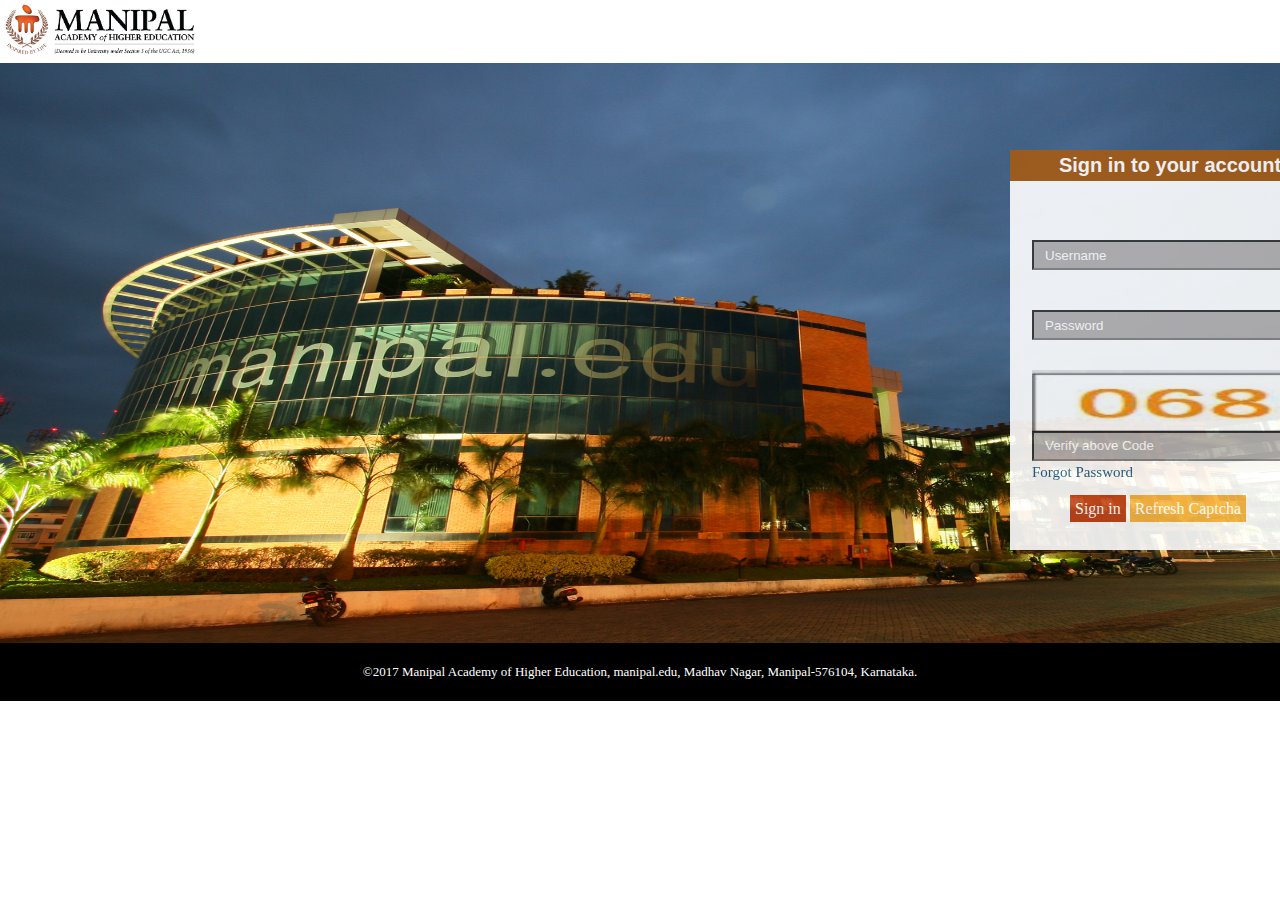
<file: Project2: College SLCM/index.html>
<!DOCTYPE html>
<html lang="en">

<head>
    <meta charset="UTF-8">
    <meta name="viewport" content="width=device-width, initial-scale=1.0">
    <title>MU SLcM</title>
    <link rel="stylesheet" href="style.css">
</head>

<body>
    <header><img src="mahe.png" alt=""></header>
    <div class="background">
        <img src="mahebuilding.jpg" alt="">
    </div>

    <div class="box">
        <h2>Sign in to your account</h2>
        <input type="text" id="username" placeholder="Username">
        <input type="password" id="password" placeholder="Password">
        <img src="captcha.jpg">
        <input type="text" id="captcha" placeholder="Verify above Code">
        <p class="forgot">Forgot Password</p>

        <span class="button sign">Sign in</span>
        <span class="button refresh">Refresh Captcha</span>
    </div>
    <footer>
        <p>&copy2017 Manipal Academy of Higher Education, manipal.edu, Madhav Nagar, Manipal-576104, Karnataka.</p>
    </footer>
</body>

</html>
</file>
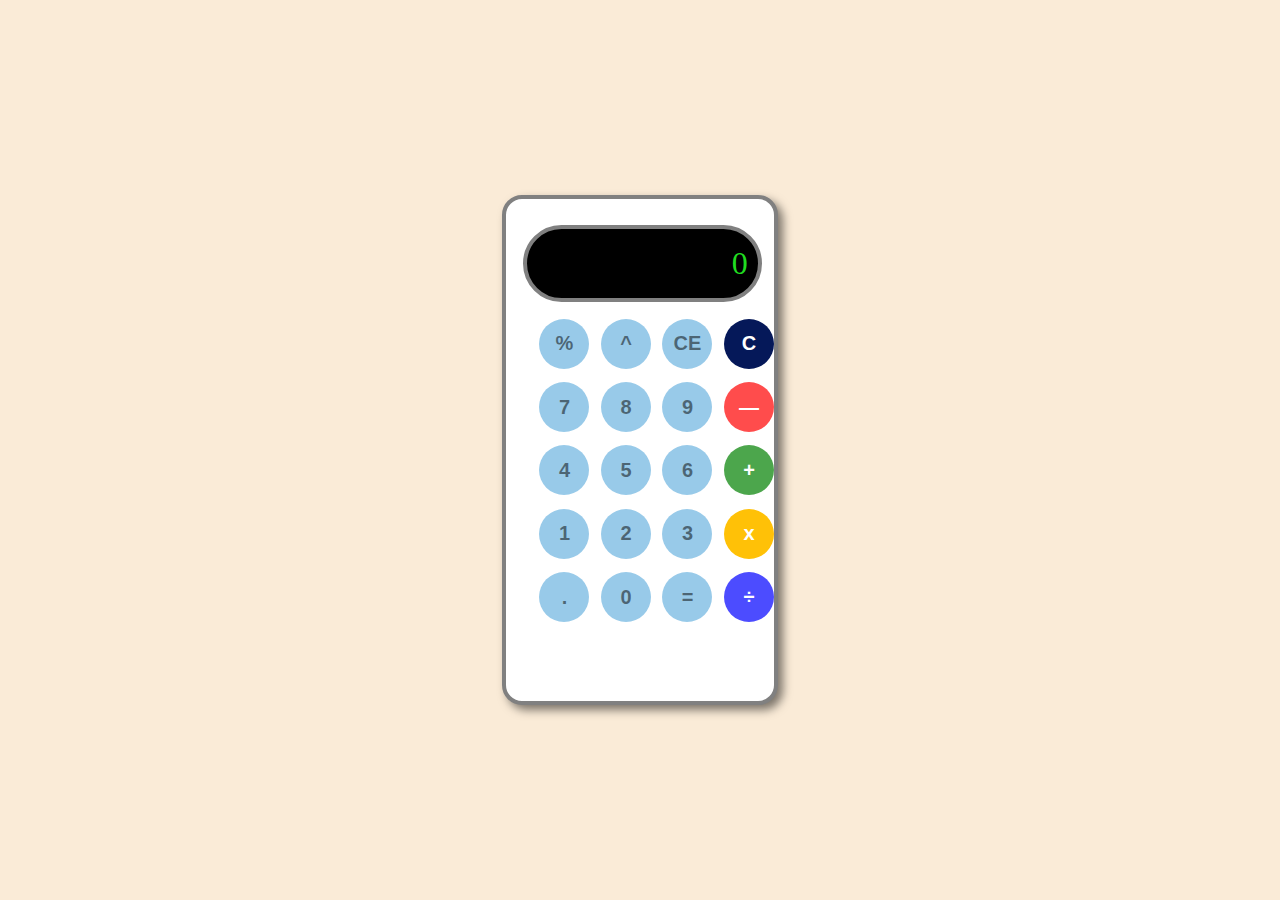
<file: Project5: Calculator/index.html>
<!DOCTYPE html>
<html lang="en">

<head>
    <meta charset="UTF-8">
    <meta name="viewport" content="width=device-width, initial-scale=1.0">
    <title>Document</title>
    <link rel="stylesheet" href="style.css">
</head>

<body>
    <div class="container">
        <div id="display">0
        </div>
        <div class="options">
            <div class="line1">
                <button onclick="press('%')" style="font-weight: 800;">%</button>
                <button onclick="press('**')" style="font-weight: 800;">^</button>
                <button onclick="remove()" style="font-weight: 750;">CE</button>
                <button class="clear" onclick="clearDisplay()" style="background-color: rgb(5, 24, 89); color: white;">C</button>
            </div>
            <div class="line2">
                <button onclick="press('7')" style="font-weight: 800;">7</button>
                <button onclick="press('8')" style="font-weight: 800;">8</button>
                <button onclick="press('9')" style="font-weight: 800;">9</button>
                <button class="operator" onclick="press('-')" style="background-color: rgba(255, 0, 0, 0.700); color: white">—</button>
            </div>
            <div class="line3">
                <button onclick="press('4')" style="font-weight: 800;">4</button>
                <button onclick="press('5')" style="font-weight: 800;">5</button>
                <button onclick="press('6')" style="font-weight: 800;">6</button>
                <button class="operator" onclick="press('+')" style="background-color: rgba(0, 128, 0, 0.700); color: white">+</button>
            </div>
            <div class="line4">
                <button onclick="press('1')" style="font-weight: 800;">1</button>
                <button onclick="press('2')" style="font-weight: 800;">2</button>
                <button onclick="press('3')" style="font-weight: 800;">3</button>
                <button class="operator" onclick="press('*')" style="background-color: rgb(255, 193, 7); color: white">x</button>
            </div>
            <div class="line5">
                <button onclick="press('.')" style="font-weight: 800;">.</button>
                <button onclick="press('0')" style="font-weight: 800;">0</button>
                <button class="equal" onclick="calculate()" style="font-weight: 800;">=</button>
                <button class="operator" onclick="press('/')" style="background-color: rgba(0, 0, 255, 0.700); color: white"">÷</button>
            </div>
        </div>
    </div>
    <script src="script.js"></script>
</body>

</html>
</file>
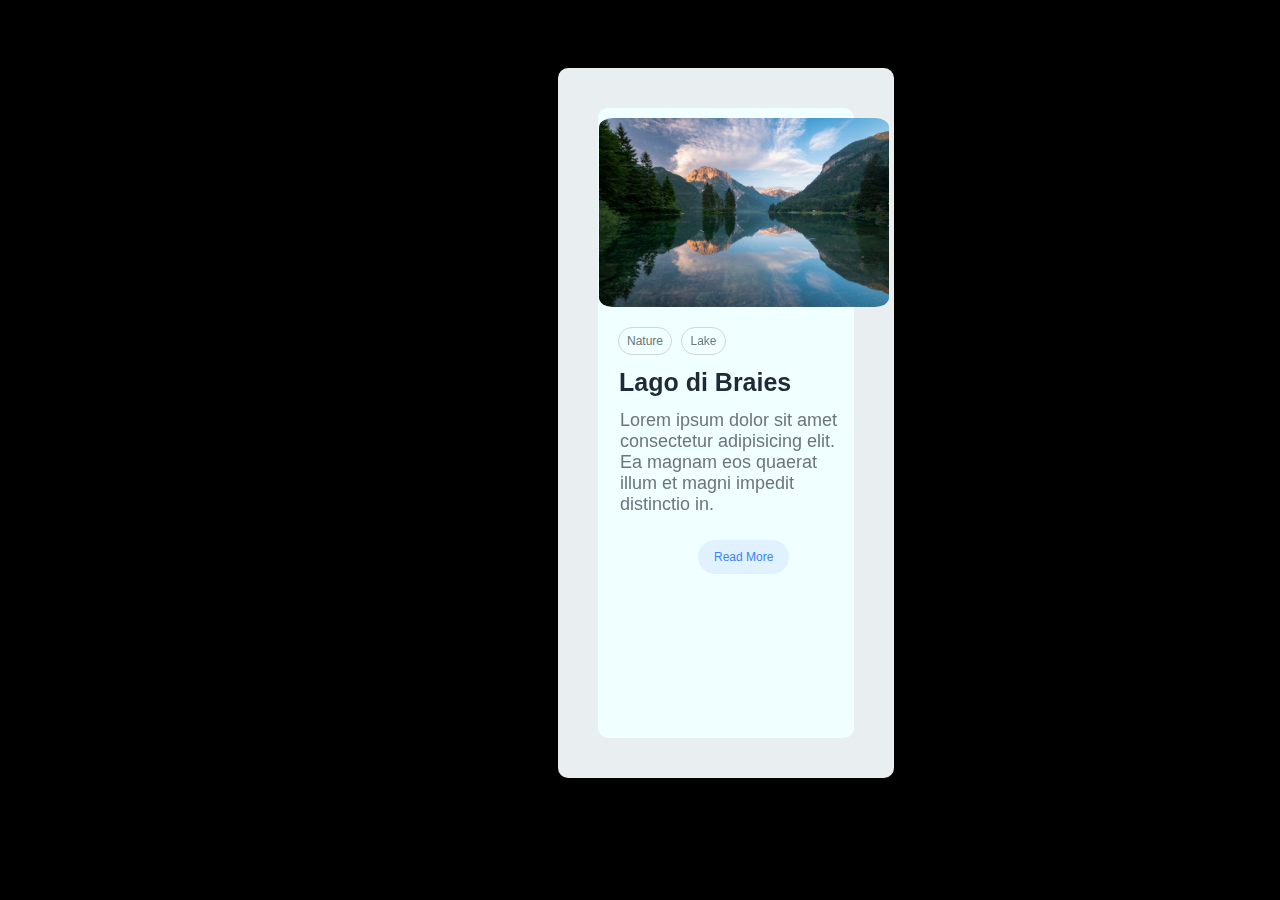
<file: index2.html>
<!DOCTYPE html>
<html lang="en">
<head>
    <meta charset="UTF-8">
    <meta name="viewport" content="width=device-width, initial-scale=1.0">
    <title>Document</title>
    <link rel="stylesheet" href="style2.css">
</head>
<body>
    <div class="outer">
        <div style="position: fixed;">
        <img src="scenery.jpeg" alt="">

        <span class="tag">Nature</span>
        <span class="tag">Lake</span>

        <header>Lago di Braies</header>

        <p>Lorem ipsum dolor sit amet consectetur adipisicing elit. Ea magnam eos quaerat illum et magni impedit distinctio in.</p>

        <span class="read">Read More</span>
    </div>
    </div>
</body>
</html>
</file>
<file: Project2: College SLCM/style.css>
:root
{
     --color:rgb(175, 170, 170);
    --seccolor:rgb(146, 146, 146);
    --another-color:rgb(168, 204, 201);
    --decoration-color: rgba(46, 11, 11, 0.952);
    --main-color:rgb(224, 224, 224);
    --defpad:15px;
    --defop:0.5;
}

body
{
    margin: 0px;
    padding: 0px;
    position: relative;
    
}
header img
{
    position: relative;
    width: 200px;
    z-index: 0;
}
.background
{
    position: relative;
    z-index: 0;
}
.background img
{
    width:1536px;
    height: 580px;
    display: block;
}
footer
{
    text-align: center;
    background-color: black;
    color: white;
    padding: 8px;
    font-size: small;
}
.box
{
    position: absolute;
    z-index: 1;
    background-color: white;
    width: 320px;
    height: 400px;
    top:150px;
    left:1010px;
    opacity: 0.9;
}
h2
{
    position: absolute;
    margin: 0px;
    left: 0px;
    text-align: center;
    background-color: #A65B13;
    width: 100%;
    padding: 4px 0px;
    font-size: 20px;
    color: white;
    font-family: 'Gill Sans', 'Gill Sans MT', Calibri, 'Trebuchet MS', sans-serif;
}
#username
{
    position: relative;
    top: 90px;
    left: 22px;
    width: 85%;
    height: 5%;
    padding: 3px;
    background-color: var(--color);
    opacity: 0.9;
    color: white;
}
#password
{
    position: relative;
    top: 130px;
    left: 22px;
    width: 85%;
    height: 5%;
    padding: 3px;
    background-color: var(--color);
    opacity: 0.9;
    color: white;
}
::placeholder
{
    position: relative;
    color: #ffffff;
    left: 8px;
}
.box img
{
    position: relative;
    width: 89%;
    top: 160px;
    left: 22px;
}
#captcha
{
    position: relative;
    top: 155px;
    left: 22px;
    width: 85%;
    height: 5%;
    padding: 3px;
    background-color: var(--color);
    opacity: 0.9;
    color: white;
}
.forgot
{
    position: relative;
    color: rgb(34, 94, 134);
    top: 143px;
    left:22px;
    font-size: 15px;
}
.button
{
    position: relative;
    top: 147px;
    left: 60px;
    color: white;
    padding: 5px;
}
.sign
{
    background-color: #C1441B;
}
.refresh
{
    background-color: #F6B543;
}
@media only screen and (max-width: 455px)
    {
    
    }
</file>
<file: Project5: Calculator/style.css>
body
{
    padding: 0;
    margin: 0;
    height: 100vh;
    display: flex;
    justify-content: center;
    align-items: center;
    background-color: antiquewhite;
}
.container
{
    position: relative;
    width: 17vw;
    height: 50vh;
    background-color:white;
    padding: 2%;
    border-radius: 20px;
    border: 4px solid gray;
    box-shadow: 5px 5px 10px 0px rgba(0, 0, 0, 0.5);
}
#display
{
    width: 110%;
    height: 17%;
    background-color: black;
    margin-left: -4%;
    border-radius: 50px;
    color: rgb(32, 220, 32);
    text-align: right;
    font-size: 2rem;
    padding-right: 10px;     /* add space between text and right edge */
    box-sizing: border-box;
    display: flex;
    justify-content: end;
    align-items: center;
    border: 4px solid gray;
    overflow: hidden;
}
.options
{
    padding: 3%;
    margin: 5%;
}
.line1>button,.line2>button,.line3>button,.line4>button,.line5>button
{
    background-color: rgba(14, 131, 203, 0.427);
    width: 50px;
    height: 50px;
    border-radius:50%;
    font-size: 20px;
    border: none;
    font-weight: 600;
    color: rgba(0, 0, 0, 0.502);
}
.line1 > button:active,
.line2 > button:active,
.line3 > button:active,
.line4 > button:active,
.line5 > button:active {
  transform: scale(0.95);
  box-shadow: 1px 1px 2px rgba(0,0,0,0.4);
}
.line1 > button:focus,
.line2 > button:focus,
.line3 > button:focus,
.line4 > button:focus,
.line5 > button:focus {
  outline: none;
}
.line1,.line2,.line3,.line4,.line5
{
    padding: 5%;
    margin: 5%;
    margin-left: -10%;
    margin-top: -5%;
    display: flex;
    gap: 3%;
    width: 30vw;
    height: 5vh;
}
</file>
<file: style2.css>
body
{
    background-color: black;
    font-family: 'Poppins', sans-serif;
}
.outer
{
  background-color: #e9eff1; /* light background for outer block */
  padding: 40px;
  position: relative;
  top:60px;
  left:550px;     /* center the card horizontally */
}
div
{
    width: 20vw;
    height: 70vh;
    border: 10vw red;
    border-radius: 10px;
    background-color:azure;
    /* overflow-wrap: break-word;
    padding: 10px;
    box-sizing: border-box; */
}
img
{
    width:290px;
    display: block;
    margin: 0 auto;
    position: relative;
    top:10px;
    padding: 0px 1px;
    border-radius: 5%;
}
span
{
    position: relative;
    top: 30px;
    left: 20px;
}
.tag {
      display: inline-block;
      padding: 6px 8px;
      border: 1px solid #d1d5db;
      border-radius: 25px;
      font-family: Arial, sans-serif;
      text-align: center;
      margin-right: 5px;
      font-size: 12px;
      color: #6c757d;
      font-weight: 500;
    }
header
{
    display: inline-block;
    position: absolute;
    padding: 20px;
    left: 1px;
    top: 240px;
    font-size: 25px;
    color: #1f2937;
    font-weight: 700;
}
p
{
    overflow-wrap: break-word;
    max-width: 90%;
    position: relative;
    top: 65px;
    left: 20px;
    padding: 2px;
    font-size: 18px;
    color: #6c757d;
    font-family: 'Poppins', sans-serif;
}
.read
{
    display: inline-block;
      padding: 10px 16px;
      background-color: #e0f2ff;
      border-radius: 25px;
      font-family:'Segoe UI', Tahoma, Geneva, Verdana, sans-serif;
      text-align: center;
      margin-right: 5px;
      font-size: 12px;
      top: 70px;
      left:100px;
      color: #3b82f6;
      font-weight: 500;
}
</file>
